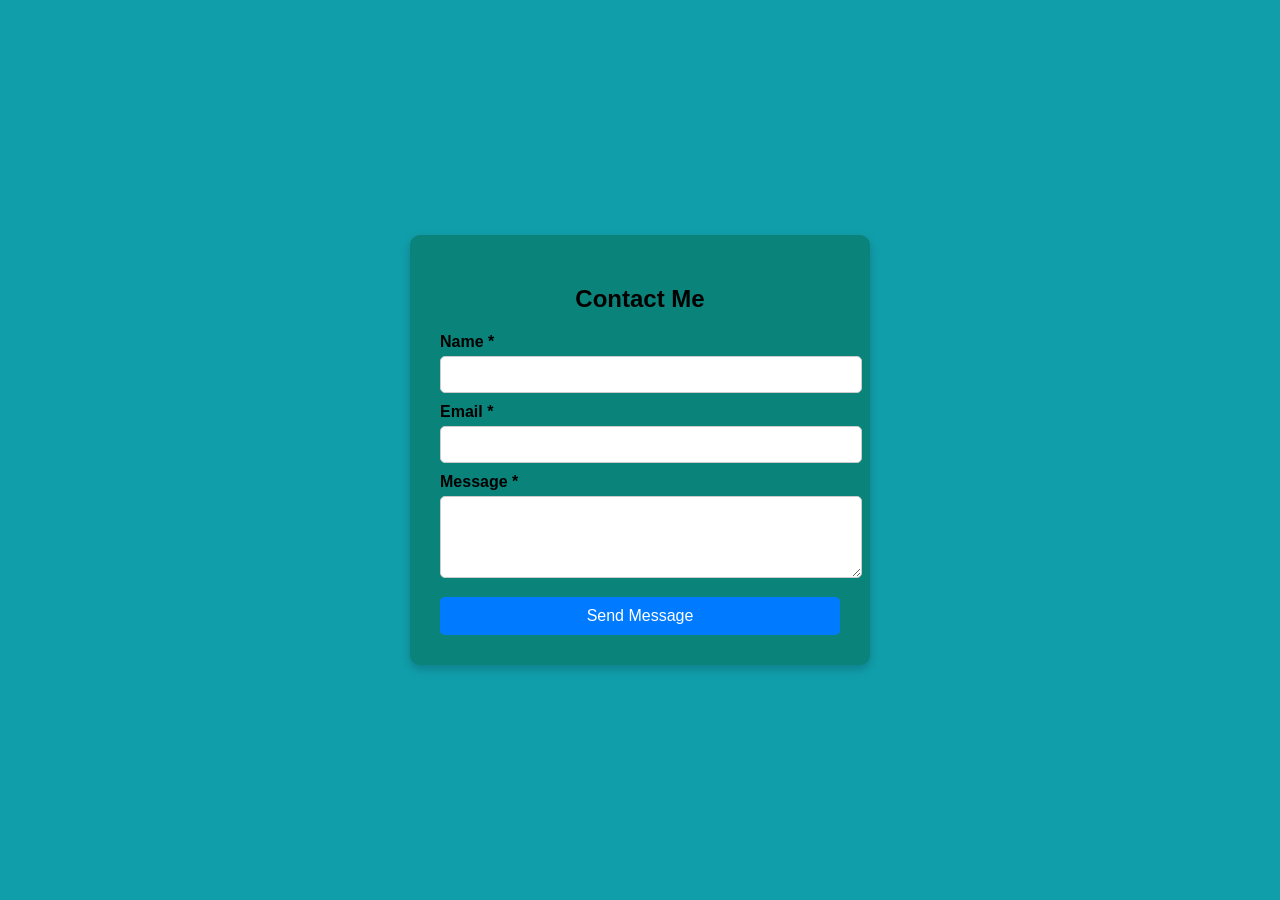
<file: contact.html>
<!DOCTYPE html>
<html lang="en">
<head>
<meta charset="UTF-8">
<meta name="viewport" content="width=device-width, initial-scale=1.0">
<title>Contact Me</title>

<style>

body{
font-family: Arial, sans-serif;
background:#119eab;
margin:0;
display:flex;
justify-content:center;
align-items:center;
height:100vh;
}

.container{
background:rgb(10, 131, 123);
padding:30px;
width:400px;
border-radius:10px;
box-shadow:0 4px 10px rgba(0,0,0,0.2);
}

h2{
text-align:center;
}

label{
display:block;
margin-top:10px;
font-weight:bold;
}

input, textarea{
width:100%;
padding:10px;
margin-top:5px;
border:1px solid #ccc;
border-radius:5px;
}

button{
margin-top:15px;
width:100%;
padding:10px;
background:#007BFF;
color:white;
border:none;
border-radius:5px;
cursor:pointer;
font-size:16px;
}

button:hover{
background:#0056b3;
}

</style>
</head>

<body>

<div class="container">

<h2>Contact Me</h2>

<form action="https://formsubmit.co/kafleranjan74@gmail.com" method="POST">

<input type="hidden" name="_subject" value="New message from my portfolio website">
<input type="hidden" name="_captcha" value="false">

<label for="name">Name *</label>
<input type="text" id="name" name="name" required>

<label for="email">Email *</label>
<input type="email" id="email" name="email" required>

<label for="message">Message *</label>
<textarea id="message" name="message" rows="4" required></textarea>

<button type="submit">Send Message</button>

</form>

</div>

</body>
</html>
</file>
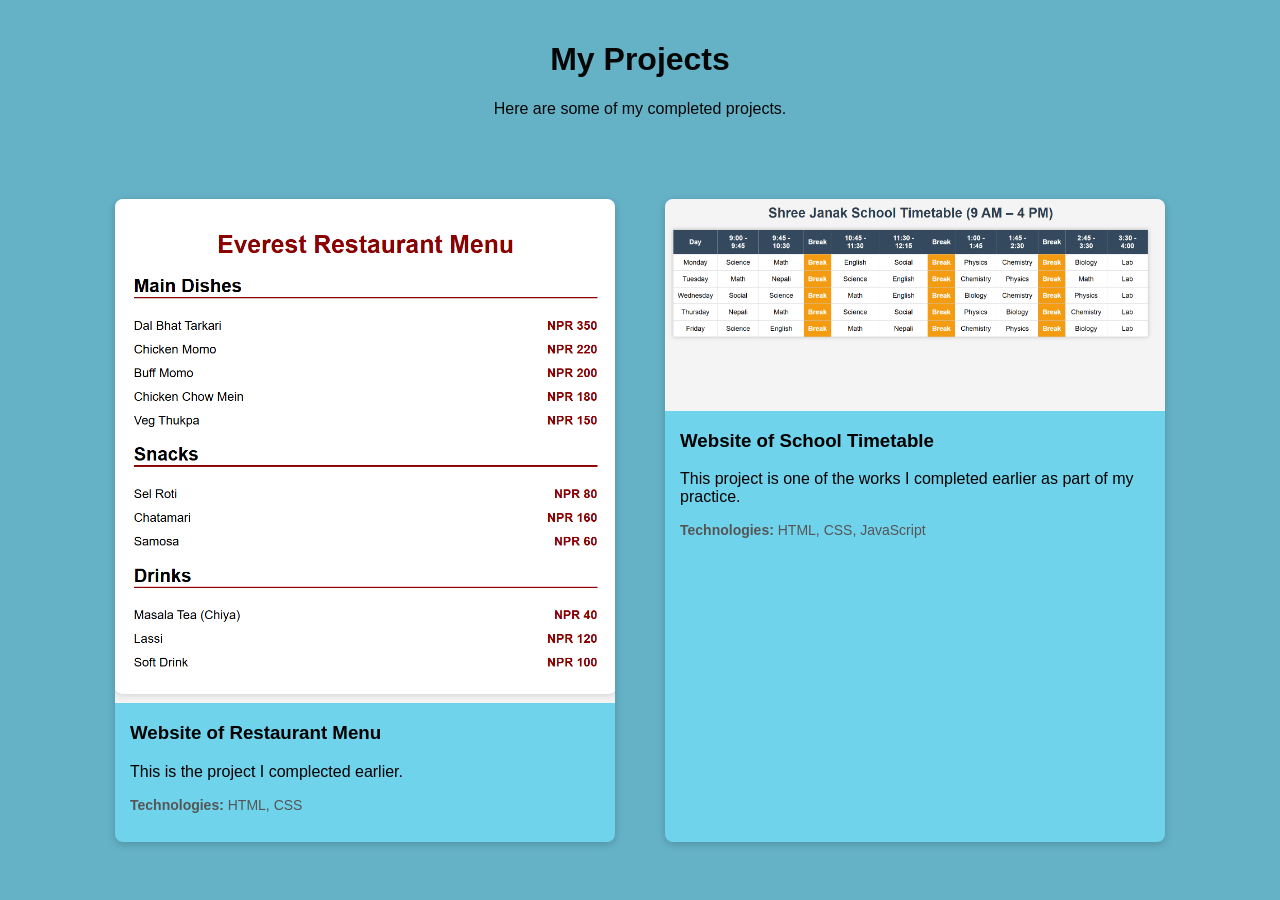
<file: portfolio.html>
<!DOCTYPE html>
<html lang="en">
<head>
<meta charset="UTF-8">
<meta name="viewport" content="width=device-width, initial-scale=1.0">
<title>My Portfolio</title>

<style>
body{
    font-family: Arial, sans-serif;
    background:rgb(101, 178, 199);
    margin:0;
}

header{
    
    color:rgb(6, 6, 6);
    text-align:center;
    padding:20px;
}

.portfolio-container{
    display:flex;
    flex-wrap:wrap;
    justify-content:center;
    padding:20px;
}

.card{
    background:rgb(112, 211, 236);
    width:500px;
    margin:25px;
    border-radius:8px;
    box-shadow:0 2px 8px rgba(0,0,0,0.2);
    overflow:hidden;
}

.card img{
    width:100%;
    height: 250px;
    object-fit: cover;
}

.card-content{
    padding:15px;
}

.card h3{
    margin-top:0;
}

.tech{
    color:#555;
    font-size:14px;
}

.btn{
    display:inline-block;
    margin-top:10px;
    padding:10px 15px;
    background:#007BFF;
    color:white;
    text-decoration:none;
    border-radius:5px;
}
.card img{
    width:100%;
    height:300px;
    object-fit:cover;
}
.card img{
    width:100%;
    height:auto;
}
.img1{
width:00%;
height:50px;
object-fit:cover;
}

.img2{
width:50%;
height:50px;
object-fit:cover;
}
</style>

</head>

<body>

<header>
<h1>My Projects</h1>
<p>Here are some of my completed projects.</p>
</header>

<div class="portfolio-container">

<div class="card">
<img src="Project1.jpg" class="img1"alt="Project Screenshot">
<div class="card-content">
<h3>Website of Restaurant Menu</h3>
<p>This is the project I complected earlier.</p>
<p class="tech"><b>Technologies:</b> HTML, CSS</p>

</div>
</div>

<div class="card">
<img src="Project2.jpg" class="img2" alt="Project Screenshot">
<div class="card-content">
<h3>Website of School Timetable</h3>
<p>This project is one of the works I completed earlier as part of my practice.</p>
<p class="tech"><b>Technologies:</b> HTML, CSS, JavaScript</p>

</div>
</div>

</div>

</body>
</html>
</file>
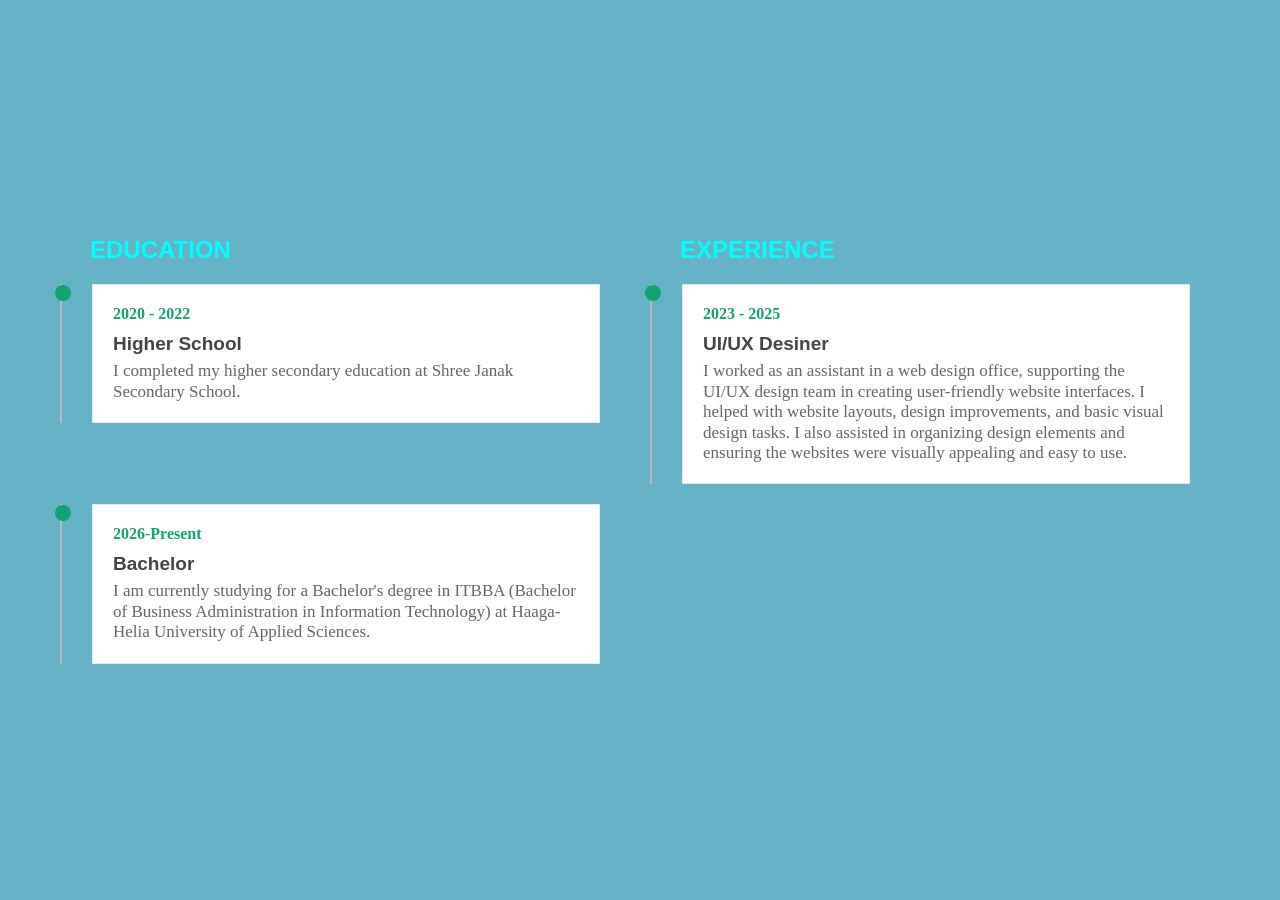
<file: resume.html>
<!DOCTYPE html>
<html lang="en">
<head>
    <meta charset="UTF-8">
    <meta name="viewport" content="width=device-width, initial-scale=1.0">
    <title>Resume</title>
    <link rel="stylesheet" href="resume.css">
    <link href="https://fonts.googleapis.com/css2?family=Poppins:wght@500;600&family=Open+Sans:wght@400;500&display=swap" rel="stylesheet">
</head>
</head>
<body>
    <div class="container">
        <main class="row">
            <section class="col">
                <header class="title">
                    <h2>EDUCATION</h2>
                </header>
                <div class="contents">
                    <div class="box">
                        <h4>2020 - 2022 </h4>
                        <h3>Higher School</h3>
                        <p>I completed my higher secondary education at Shree Janak Secondary School.</p>
                        </p>
                         </div>
                </div>
            </section>
             <section class="col">
                <header class="title">
                    <h2>EXPERIENCE</h2>
                </header>
                <div class="contents">
                    <div class="box">
                        <h4>2023 - 2025 </h4>
                        <h3>UI/UX Desiner</h3>
                        <p>I worked as an assistant in a web design office, supporting the UI/UX design team in creating user-friendly website interfaces. I helped with website layouts, design improvements, and basic visual design tasks. I also assisted in organizing design elements and ensuring the websites were visually appealing and easy to use.</p>
                        </p>
                         </div>
                </div>
            </section>
             <section class="col">
                <header class="title">
                    <h2></h2>
                </header>
                <div class="contents">
                    <div class="box">
                        <h4>2026-Present </h4>
                        <h3>Bachelor</h3>
                        <p>I am currently studying for a Bachelor's degree in ITBBA (Bachelor of Business Administration in Information Technology) at Haaga-Helia University of Applied Sciences.</p>
                        </p>
                         </div>
                </div>
            </section>

        </main>
    </div>
</body>
</html>
</file>
<file: resume.css>
*{
    margin: 0;
    padding: 0;
    box-sizing: border-box;
}
body{
    width: 100%;
    min-height: 100vh;
    background-color: rgb(101,178,199);
    display: flex;
    justify-content: center;
    align-items: center;
}
.main{
      background: rgb(101, 178, 199);
}
.container{
    width: 100%;
    padding: 35px 10%;
}
.container{
    padding-right: calc(10% - 30px);
}

main.row{
    display: grid;
    grid-template-columns: 1fr 1fr;
    grid-column-gap: 20px;

}
.col header.title{
    font-family:Helvetica;
    color: aqua;
    padding: 0px 0px 20px 30px;
}
.col .contents{
    padding: 0px 30px;
    border-left: 2px solid #bababa;
}
.col .contents .box{
    position: relative;
    padding: 20px;
    border: 1px solid #eaeaea;
    background-color: #ffffff;
    cursor: pointer;
    transition: all 0.4s;
    margin-bottom: ;

}
.col .contents .box:hover{
    box-sizing: 0px 3px 12px 0px #ccc;
    border: 1px solid transparent;
}
.col .contents .box::before{
    content: '';
    position: absolute;
    width: 16px;
    height: 16px;
    border-radius: 50%;
    right: calc(100% + 22px );
    top: 0;
    background-color: #11a372;
    boarder: 2px solid white;
}
.box h4{
    position: relative;
    color: #11a372;
}
.box h3{
    font-size: 19px;
    padding: 10px 0px 6px;
    font-family: helvetica;
    color: #444;
}
.box p{
    line-height: 1.2;
    color: #666;
    font-size: 17px;
}

.container {
  width: 100%;
  padding: 10px;
}


@media (min-width: 768px) {
  .container {
    padding: 20px;
  }
}


@media (min-width: 1024px) {
  .container {
    max-width: 1200px;
    margin: auto;
  }
}
.info{
    margin: 20px;
    text-align: center;
}

@media (min-width:768px){
    .info{
        text-align: left;
        margin-left: 7%;
    }
}
</file>
